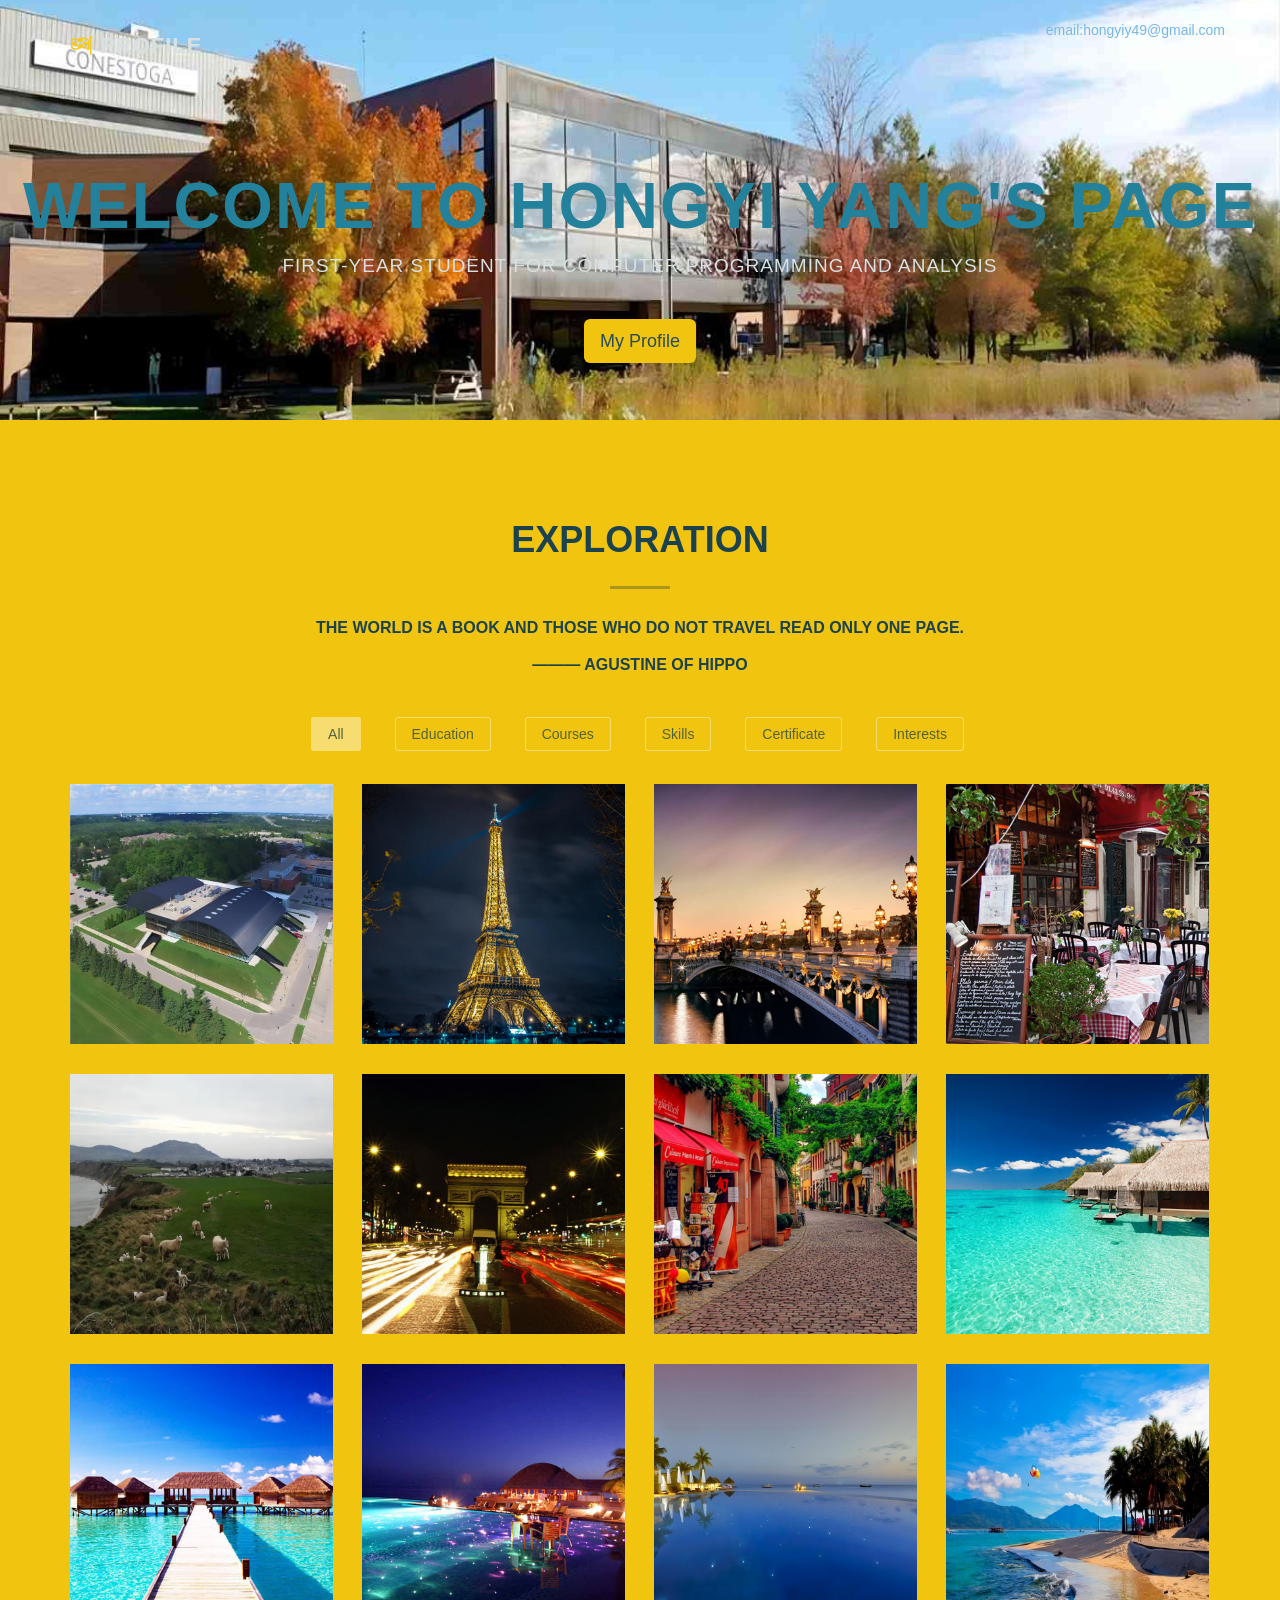
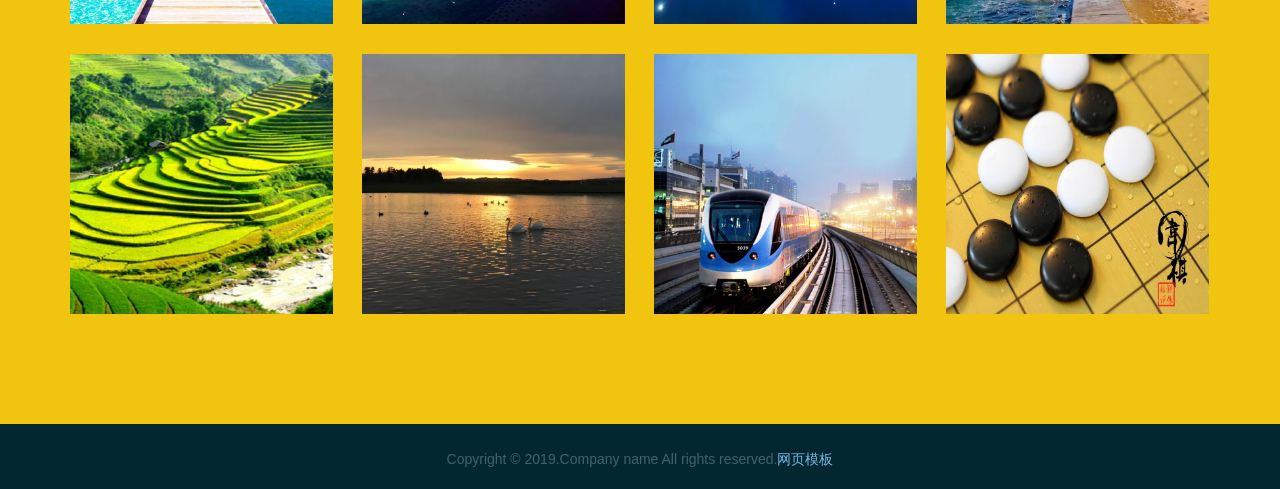
<file: index.html>
<!DOCTYPE html>
<html lang="en">
<head>
    <meta charset="utf-8" />
    <meta http-equiv="X-UA-Compatible" content="IE=edge" />
    <meta name="viewport" content="width=device-width, initial-scale=1" />
    <meta name="description" content="Free Responsive Html5 Templates">
    <meta name="author" content="">

    <title>Home</title>

    <!-- Bootstrap Core CSS -->
    <link href="css/bootstrap.min.css" rel="stylesheet">

    <!-- Custom CSS -->
    <link rel="stylesheet" href="css/style.css">
	<link rel="stylesheet" type="text/css" href="css/animate.min.css">
	
	<!-- Custom Fonts -->
    <link href="font-awesome/css/font-awesome.min.css" rel="stylesheet" type="text/css">
	
    <!-- HTML5 Shim and Respond.js IE8 support of HTML5 elements and media queries -->
    <!-- WARNING: Respond.js doesn't work if you view the page via file:// -->
    <!--[if lt IE 9]>
        <script src="js/html5shiv.js"></script>
        <script src="js/respond.min.js"></script>
    <![endif]-->
</head>
<body>
	<!-- /////////////////////////////////////////Navigation -->
    <nav id="menu" class="navbar navbar-default navbar-fixed-top">
		<div class="container"> 
			<!-- Brand and toggle get grouped for better mobile display -->
			<div class="navbar-header">
			  <button type="button" class="navbar-toggle collapsed" data-toggle="collapse" data-target="#bs-example-navbar-collapse-1"> <span class="sr-only">Toggle navigation</span> <span class="icon-bar"></span> <span class="icon-bar"></span> <span class="icon-bar"></span> </button>
			  <a class="navbar-brand" href="index.html"><i class="fa fa-flag-checkered fa-flip-horizontal"></i> Profile<strong></strong></a> 
			</div>
			<!-- Collect the nav links, forms, and other content for toggling -->
			<div class="collapse navbar-collapse" id="bs-example-navbar-collapse-1">
			  <ul class="nav navbar-nav navbar-right">
				<p><a href="index.html" class="page-scroll">email:hongyiy49@gmail.com</a></p>
				
			  </ul>
			</div>
			<!-- /.navbar-collapse --> 
		</div>
		<!-- /.container-fluid --> 
	</nav>
	<!-- Navigation -->

	<!-- /////////////////////////////////////////Header -->
	<header class="text-center" name="home">
		<div class="intro-text">
			<h1 class="wow fadeInDown">Welcome to <strong><span class="color">Hongyi Yang's PAGE</span></strong></h1>
			<p class="wow fadeInDown">First-year student for Computer Programming and Analysis</p>
			<a href="#" class="btn btn-default btn-lg page-scroll wow fadeInUp" data-wow-delay="200ms">My Profile</a> 
		</div>
	</header>
	<!-- Header -->
	
	<!-- /////////////////////////////////////////Content -->
	<div id="page-content" class="index-page">	
		<!-- ////////////Content Box 01 -->
		<section id="" class="box-content box-style text-center">
			<div class="container">
				<div class="row heading wow fadeInDown">
					<div class="col-lg-12">
						<h2><strong>EXPLORATION</strong></h2>
						<hr>
						<h3>The world is a book and those who do not travel read only one page. </h3>
							<h3>——— Agustine of Hippo</h3>					
					  <div class="clearfix"></div>
					  
					</div>
				</div>
				<div class="categories">
				  <ul class="cat">
					<li>
						<ol class="type list-inline">
							<li><a href="#" data-filter="*" class="active">All</a></li>
							<li><a href="#" data-filter=".dubai">Education</a></li>
							<li><a href="#" data-filter=".paris">Courses</a></li>
							<li><a href="#" data-filter=".maldives">Skills</a></li>
							<li><a href="#" data-filter=".guilin">Certificate</a></li>
							<li><a href="#" data-filter=".sapa">Interests</a></li>
							
						</ol>
					</li>
				  </ul>
				  <div class="clearfix"></div>
				</div>
				
				<div class="row">
				  <div class="portfolio-items">
					<div class="col-sm-6 col-md-3 col-lg-3 dubai">
						<div class="portfolio-item wow fadeInUp" data-wow-delay="200ms">
						  <div class="hover-bg"> <a href="#portfolioModal4" class="portfolio-link" data-toggle="modal">
							<div class="hover-text">
							  <h4>Education</h4>
							  <h3>Conestoga College</h3>
							  <h3>2021-2025</h3>
							  <h3>Advanced Diploma</h3>
							  
							  <div class="clearfix"></div>
							  <i class="fa fa-plus"></i> </div>
							<img src="images/31.jpg" class="img-responsive" alt="Project Title"> </a> </div>
						</div>
					  </div>
					<div class="col-sm-6 col-md-3 col-lg-3 paris">
					  <div class="portfolio-item wow fadeInUp" data-wow-delay="400ms">
						<div class="hover-bg"> <a href="#portfolioModal1" class="portfolio-link" data-toggle="modal">
						  <div class="hover-text">
							<h4>Course:</h4>
							   <p>Understanding Workplace Behaviours</p> 
							   <p>CDEV1520</p>    
							<div class="clearfix"></div>
							<i class="fa fa-plus"></i> </div>
						  <img src="images/01.jpg" class="img-responsive" alt="Project Title"> </a>
						</div>
					  </div>
					</div>
					<div class="col-sm-6 col-md-3 col-lg-3 paris">
					  <div class="portfolio-item wow fadeInUp" data-wow-delay="600ms">
						<div class="hover-bg"> <a href="#portfolioModal2" class="portfolio-link" data-toggle="modal">
						  <div class="hover-text">
							<h4>Course: </h4>
							<p>Programming Concepts I</p>
							<p>PROG1781</p>
						
							<div class="clearfix"></div>
							<i class="fa fa-plus"></i> </div>
						  <img src="images/02.jpg" class="img-responsive" alt="Project Title"> </a> </div>
					  </div>
					</div>
					<div class="col-sm-6 col-md-3 col-lg-3 paris">
						<div class="portfolio-item wow fadeInUp" data-wow-delay="800ms">
						  <div class="hover-bg"> <a href="#portfolioModal9" class="portfolio-link" data-toggle="modal">
							<div class="hover-text">
							  <h4>Course:</h4>
							  <p>Mathematics for Information Technology</p>
							  <p>MATH1920</p>							
							  
							  <div class="clearfix"></div>
							  <i class="fa fa-plus"></i> </div>
							<img src="images/09.jpg" class="img-responsive" alt="Project Title"> </a> </div>
						</div>
					  </div>
					  <div class="col-sm-6 col-md-3 col-lg-3 paris">
						<div class="portfolio-item wow fadeInUp" data-wow-delay="1000ms">
						  <div class="hover-bg"> <a href="#portfolioModal13" class="portfolio-link" data-toggle="modal">
							<div class="hover-text">
							  <h4>Course:</h4>
							  <p>Programming: Web Foundations</p>
							  <p>PROG1245</p>
							  
							  <div class="clearfix"></div>
							  <i class="fa fa-plus"></i> </div>
							<img src="images/23.jpg" class="img-responsive" alt="Project Title"> </a> </div>
						</div>
					  </div>
					  <div class="col-sm-6 col-md-3 col-lg-3 paris">
						<div class="portfolio-item wow fadeInUp" data-wow-delay="1200ms">
						  <div class="hover-bg"> <a href="#portfolioModal14" class="portfolio-link" data-toggle="modal">
							<div class="hover-text">
							  <h4>Course:</h4>
							  <p>User Experience</p>
							  <p>INFO1265</p>
							  
							  <div class="clearfix"></div>
							  <i class="fa fa-plus"></i> </div>
							<img src="images/14.jpg" class="img-responsive" alt="Project Title"> </a> </div>
						</div>
					  </div>
					  <div class="col-sm-6 col-md-3 col-lg-3 paris">
						<div class="portfolio-item wow fadeInUp" data-wow-delay="1400ms">
						  <div class="hover-bg"> <a href="#portfolioModal16" class="portfolio-link" data-toggle="modal">
							<div class="hover-text">
							  <h4>Course:</h4>
							  <p>Technology Infrastructure: Networking</p>
							  <p>INFO1380</p>
							  
							  <div class="clearfix"></div>
							  <i class="fa fa-plus"></i> </div>
							<img src="images/16.jpg" class="img-responsive" alt="Project Title"> </a> </div>
						</div>
					  </div>
					  <div class="col-sm-6 col-md-3 col-lg-3 maldives">
						<div class="portfolio-item wow fadeInUp" data-wow-delay="1600ms">
						  <div class="hover-bg"> <a href="#portfolioModal10" class="portfolio-link" data-toggle="modal">
							<div class="hover-text">
							  <h4>Skill:</h4>
							  <h2>HTML5</h2>							
							  
							  <div class="clearfix"></div>
							  <i class="fa fa-plus"></i> </div>
							<img src="images/10.jpg" class="img-responsive" alt="Project Title"> </a> </div>
						</div>
					  </div>
					  <div class="col-sm-6 col-md-3 col-lg-3 maldives">
						<div class="portfolio-item wow fadeInUp" data-wow-delay="1800ms">
						  <div class="hover-bg"> <a href="#portfolioModal11" class="portfolio-link" data-toggle="modal">
							<div class="hover-text">
							  <h4>Skill:</h4>
							  <h2>CSS</h2>
							  
							  <div class="clearfix"></div>
							  <i class="fa fa-plus"></i> </div>
							<img src="images/11.jpg" class="img-responsive" alt="Project Title"> </a> </div>
						</div>
					  </div>
					  <div class="col-sm-6 col-md-3 col-lg-3 maldives">
						<div class="portfolio-item wow fadeInUp" data-wow-delay="2000ms">
						  <div class="hover-bg"> <a href="#portfolioModal12" class="portfolio-link" data-toggle="modal">
							<div class="hover-text">
							  <h4>Skill:</h4>
							  <h2>C#</h2>
							  
							  <div class="clearfix"></div>
							  <i class="fa fa-plus"></i> </div>
							<img src="images/12.jpg" class="img-responsive" alt="Project Title"> </a> </div>
						</div>
					  </div>
					  
					  <!-- <div class="col-sm-6 col-md-3 col-lg-3 maldives">
						<div class="portfolio-item wow fadeInUp" data-wow-delay="3000ms">
						  <div class="hover-bg"> <a href="#portfolioModal15" class="portfolio-link" data-toggle="modal">
							<div class="hover-text">
							  <h4> Skill:</h4>
							  <h2>Unity 3D</h2>
							  
							  <div class="clearfix"></div>
							  <i class="fa fa-plus"></i> </div>
							<img src="images/15.jpg" class="img-responsive" alt="Project Title"> </a> </div>
						</div>
					  </div> -->
					  <div class="col-sm-6 col-md-3 col-lg-3 maldives">
						<div class="portfolio-item wow fadeInUp" data-wow-delay="2200ms">
						  <div class="hover-bg"> <a href="#portfolioModal15" class="portfolio-link" data-toggle="modal">
							<div class="hover-text">
							  <h4> Skill:</h4>
							  <h2>JavaScript</h2>
							  
							  <div class="clearfix"></div>
							  <i class="fa fa-plus"></i> </div>
							<img src="images/18.jpg" class="img-responsive" alt="Project Title"> </a> </div>
						</div>
					  </div>
					  <div class="col-sm-6 col-md-3 col-lg-3 maldives">
						<div class="portfolio-item wow fadeInUp" data-wow-delay="2400ms">
						  <div class="hover-bg"> <a href="#portfolioModal15" class="portfolio-link" data-toggle="modal">
							<div class="hover-text">
							  <h4> Skill:</h4>
							  <h2>MySQL</h2>
							  
							  <div class="clearfix"></div>
							  <i class="fa fa-plus"></i> </div>
							<img src="images/19.jpg" class="img-responsive" alt="Project Title"> </a> </div>
						</div>
					  </div>



					  <div class="col-sm-6 col-md-3 col-lg-3 guilin">
						<div class="portfolio-item wow fadeInUp" data-wow-delay="2600ms">
						  <div class="hover-bg"> <a href="#portfolioModal7" class="portfolio-link" data-toggle="modal">
							<div class="hover-text">
							  
							  <h4>National (China) Amateur Weiqi (Go) Certificate: Level 4</h4>
							  
							  <div class="clearfix"></div>
							  <i class="fa fa-plus"></i> </div>
							<img src="images/07.jpg" class="img-responsive" alt="Project Title"> </a> </div>
						</div>
					  </div>			
				
					<div class="col-sm-6 col-md-3 col-lg-3 sapa">
					  <div class="portfolio-item wow fadeInUp" data-wow-delay="2800ms">
						<div class="hover-bg"> <a href="#portfolioModal5" class="portfolio-link" data-toggle="modal">
						  <div class="hover-text">
							<h4>Interest:</h4>
							<h4>Swimming</h4>
							
							<div class="clearfix"></div>
							<i class="fa fa-plus"></i> </div>
						  <img src="images/24.jpg" class="img-responsive" alt="Project Title"> </a> </div>
					  </div>
					</div>
					<div class="col-sm-6 col-md-3 col-lg-3 sapa">
					  <div class="portfolio-item wow fadeInUp" data-wow-delay="3000ms">
						<div class="hover-bg"> <a href="#portfolioModal6" class="portfolio-link" data-toggle="modal">
						  <div class="hover-text">
							<h4>Interest:</h4>
							<h4>Unity 3D</h4>
							
							<div class="clearfix"></div>
							<i class="fa fa-plus"></i> </div>
						  <img src="images/06.jpg" class="img-responsive" alt="Project Title"> </a> </div>
					  </div>
					</div>
					
					<div class="col-sm-6 col-md-3 col-lg-3 sapa">
					  <div class="portfolio-item wow fadeInUp" data-wow-delay="3200ms">
						<div class="hover-bg"> <a href="#portfolioModal8" class="portfolio-link" data-toggle="modal">
						  <div class="hover-text">
							<h4>Interest:</h4>
							<h4>Go(Weiqi)</h4>
							
							<div class="clearfix"></div>
							<i class="fa fa-plus"></i> </div>
						  <img src="images/21.jpg" class="img-responsive" alt="Project Title"> </a> </div>
					  </div>
					</div>
					
					
					
				  </div>
				</div>
			</div>
		</section>
		
	</div>
	
	<!-- /////////////////////////////////////////Footer -->
	<footer>
		<div id="footer">
			<div class="container">
				<p>Copyright &copy; 2019.Company name All rights reserved.<a target="_blank" href="http://sc.chinaz.com/moban/">&#x7F51;&#x9875;&#x6A21;&#x677F;</a></p>
			</div>
		</div>
	</footer>
	<!-- Footer -->
	
	<!-- Portfolio Modals --> 
<!-- Use the modals below to showcase details about your portfolio projects! --> 


	
<!-- jQuery (necessary for Bootstrap's JavaScript plugins) --> 
<script type="text/javascript" src="js/jquery-2.1.1.js"></script> 
<!-- Include all compiled plugins (below), or include individual files as needed --> 
<script type="text/javascript" src="js/bootstrap.min.js"></script> 
<script type="text/javascript" src="js/SmoothScroll.js"></script> 
<script type="text/javascript" src="js/wow.min.js"></script> 
<script type="text/javascript" src="js/jquery.isotope.js"></script> 
<script type="text/javascript" src="js/main.js"></script>

</body>
</html>
</file>
<file: css/style.css>
@import url(http://fonts.googleapis.com/css?family=Rock+Salt);
 @import url(http://fonts.googleapis.com/css?family=Dancing+Script);
 /* ---------------------------------------------------------------------------- */
/* ------------------------------------Html-Body------------------------------- */
/* ---------------------------------------------------------------------------- */
html, body {width:100%; padding:0; margin:0;}
body {color: #1c424d;font-family: "Roboto Slab","Helvetica Neue",Helvetica,Arial,sans-serif;}

/* ---------------------------------------------------------------------------- */
/* ---------------------------------------------------------------------------- */
/* ---------------------------------------------------------------------------- */
html { -webkit-text-size-adjust: none;}
.video embed,.video object,.video iframe { width: 100%;  height: auto;}
img{max-width:100%;	height: auto;width: auto\9; /* ie8 */}

a {color: #79b6e4;-webkit-transition: all .2s ease-in-out;-moz-transition: all .2s ease-in-out;transition: all .2s ease-in-out;}
a:hover, a:focus {
	text-decoration: none;
	color: #f1c40f;
}

h1 {font-weight: 700;}
h1 strong {font-weight: 900;}
h2 {font-size: 36px;margin: 0;}
h3 {font-size: 16px;font-weight: 700;}
h5 {text-transform: uppercase;font-weight: 700;line-height: 20px;}

h1,
h2,
h3,
h4,
h5,
h6 {text-transform: uppercase;font-family: Montserrat,"Helvetica Neue",Helvetica,Arial,sans-serif;font-weight: 700;}

ul, ol {list-style: none;}

input:not([type]), input[type="color"], input[type="email"], input[type="number"], input[type="password"], input[type="tel"], input[type="url"], input[type="text"], input[type="search"], textarea, .form-control, select {
    border-radius: 0 0 0 0;
    box-shadow: none;
    color: #333;
    display: block;
    font-size: 15px;
    font-weight: normal;
    height: 40px;
    line-height: 1.2;
    margin: 10px 0;
    outline: medium none;
    padding: 7px 10px 4px;
    transition: border-color 0.2s ease-in-out 0s, color 0.2s ease-in-out 0s;
    width: 100%;
	background-color: transparent;
    border: 2px solid #444444;
}

.img-centered {margin: 0 auto;}
.tlinks{text-indent:-9999px;height:0;line-height:0;font-size:0;overflow:hidden;}
.clear{content: "\0020"; display: block; height: 0; clear: both; visibility: hidden; }
.clearfix:after, .clearfix:before{clear: both; content: '\0020'; display: block; visibility: hidden; width: 0; height: 0;}

/* --Line-- */
hr {height: 3px;width: 60px;position: relative;background: #626a29;border: 0;margin-bottom: 30px;}


/* ---------------------------------------------------------------------------- */
/* ---------------------------------Header+Nav--------------------------------- */
/* ---------------------------------------------------------------------------- */
#menu {padding: 20px;transition: all 0.8s;}
#menu.navbar-default {background-color: rgba(248, 248, 248, 0);border: none;}
#menu a.navbar-brand {text-transform: uppercase;font-size: 22px;color: #d9e0e2;font-weight: 700;letter-spacing: 1px;}
#menu a.navbar-brand i.fa {color: #f3ca27;}
#menu.navbar-default .navbar-nav > li > a {text-transform: uppercase;color: #d9e0e2;font-size: 12px;letter-spacing: 1px;}
#menu.navbar-default .navbar-nav > li > a:hover {color: #f3ca27;}
.on {background-color: #032731 !important;padding: 0 !important;}

.navbar-default .navbar-nav > .active > a, 
.navbar-default .navbar-nav > .active > a:hover, 
.navbar-default .navbar-nav > .active > a:focus {color: #f3ca27 !important;background-color: transparent;}
.navbar-toggle {border-radius: 0;}

.navbar-default .navbar-toggle:hover, 
.navbar-default .navbar-toggle:focus {background-color: #f3ca27;border: none;}
.navbar-default .navbar-toggle:hover>.icon-bar {background-color: #FFF;}

/* Home Style */
header {background: url(../images/25.jpg) no-repeat center center;background-size: cover;color: #d9e0e2;position: relative;height: 420px;}
header p {color: #d9e0e2;font-size: 19px;margin-bottom: 40px;text-transform: uppercase;letter-spacing: 1px;}
.intro-text {position: relative;padding-top: 150px;padding-right: 0;padding-left: 0;padding-bottom: 50px;}
.intro-text h1 {font-size: 65px;text-transform: uppercase;color: #23819b;letter-spacing: 2px;}	

/* ---------------------------------------------------------------------------- */
/* -------------------------------------Content-------------------------------- */
/* ---------------------------------------------------------------------------- */
#page-content{}
#page-content.index-page {}

/* ---HomePage--- */
.box-content,
article {padding: 100px 0;}
.heading{padding: 20px 0 30px;}
.heading h2{font-weight: 400;margin-bottom: 26px;}

.box-content.box-style {}
.box-content.box-style{padding: 80px 0;background: #F1C40F;}
.box-content.box-style i.fa {font-size: 30px;padding: 5px;color: #f1c40f;}
.box-content.box-style hr {background: #a9971c;}

/* ---------------------------------------------------------------------------- */
/* ------------------------------Welcome(box-1)------------------------------- */
/* ---------------------------------------------------------------------------- */

.categories {padding-bottom: 30px;text-align: center;}

ul.cat{margin: 0;padding: 0;}
ul.cat li {display: inline-block;}
ol.type li {margin: 10px 0 10px 20px;}
ol.type li:first-child {margin-left: 0;}
ol.type li a {color: #51633d;border: 1px solid #f7dc6f;padding: 8px 16px;border-radius: 3px;}
ol.type li a.active {background: #f7dc6f;}
ol.type li a:hover {background: #f7dc6f;}

.isotope-item {z-index: 2}
.isotope-hidden.isotope-item {z-index: 1}
.isotope, .isotope .isotope-item {-webkit-transition-duration: 0.8s;-moz-transition-duration: 0.8s;transition-duration: 0.8s;}
.isotope-item {margin-right: -1px;-webkit-backface-visibility: hidden;backface-visibility: hidden;}
.isotope {-webkit-backface-visibility: hidden;backface-visibility: hidden;-webkit-transition-property: height, width;-moz-transition-property: height, width;transition-property: height, width;}
.isotope .isotope-item {-webkit-backface-visibility: hidden;backface-visibility: hidden;-webkit-transition-property: -webkit-transform, opacity;-moz-transition-property: -moz-transform, opacity;transition-property: transform, opacity;}


.hover-bg .hover-text {position: absolute;text-align: center;margin: 0 auto;color: #c0cbce;background: rgba(3, 46, 58, 0.8);padding: 25% 0;height: 100%;width: 100%;opacity: 0;transition: all 0.5s;}
.hover-bg .hover-text>h4 {opacity: 0;-webkit-transform: translateY(100%);transform: translateY(100%);transition: all 0.3s;font-size: 20px;}
.hover-bg:hover .hover-text>h4 {opacity: 1;-webkit-backface-visibility: hidden;-webkit-transform: translateY(0);transform: translateY(0);}
.hover-bg .hover-text>i {opacity: 0;-webkit-transform: translateY(0);transform: translateY(0);transition: all 0.3s;}
.hover-bg:hover .hover-text>i {opacity: 1;-webkit-backface-visibility: hidden;-webkit-transform: translateY(100%);transform: translateY(100%);}
.hover-bg:hover .hover-text {opacity: 1;}
.portfolio-modal .modal-content {padding: 100px 0;min-height: 100%;border: 0;border-radius: 0;text-align: center;background-clip: border-box;-webkit-box-shadow: none;box-shadow: none;background: #f1c40f;}
.portfolio-item {margin-bottom: 30px;}
.portfolio-item .hover-bg {height: 260px;overflow: hidden;position: relative;}
.portfolio-modal .modal-content h2 {margin-bottom: 15px;font-size: 2.5em;}
.portfolio-modal .modal-content p {margin-bottom: 30px;}
.portfolio-modal .modal-content p.item-intro {margin: 10px 0 30px;font-size: 14px;font-style: italic;}
.portfolio-modal .modal-content ul.list-inline {margin-top: 0;margin-bottom: 30px;}
.portfolio-modal .modal-content img {margin-bottom: 30px;}
.portfolio-modal .close-modal {position: absolute;top: 25px;right: 25px;width: 75px;height: 75px;background-color: transparent;cursor: pointer;}
.portfolio-modal .close-modal:hover {opacity: .3;}
.portfolio-modal .close-modal .lr {z-index: 1051;width: 1px;height: 75px;margin-left: 35px;background-color: #222;-webkit-transform: rotate(45deg);-ms-transform: rotate(45deg);transform: rotate(45deg);}
.portfolio-modal .close-modal .lr .rl {z-index: 1052;width: 1px;height: 75px;background-color: #222;-webkit-transform: rotate(90deg);-ms-transform: rotate(90deg);transform: rotate(90deg);}
.portfolio-modal .btn-primary {color: #a7b6ba;background-color: #1d434e;border-color: #1d434e;}
.portfolio-modal .btn-primary:hover, 
.portfolio-modal .btn-primary:focus, 
.portfolio-modal .btn-primary.focus, 
.portfolio-modal .btn-primary:active, 
.portfolio-modal .btn-primary.active {color: #a7b6ba;background-color: #032e3a;border-color: #032e3a;}

/* ----------------- */
/* ---MainContent--- */
#main-content {background: #fff;}

article{padding: 70px 0 70px;}
article:after, article:before{clear: both; content: '\0020'; display: block; visibility: hidden; width: 0; height: 0;}
article img{max-height: 400px;width: 100%; border: none;}
article .art-header{}
article .art-content{padding: 40px ;}
article .art-content blockquote {border-left: 3px solid #1c7791;font-size: 18px;margin: 0 50px;font-style: italic;color: #666;padding-left: 20px;}
article .art-content ol {float: left;text-align: justify;margin: 10px 50px;font-size: 16px;list-style-type: circle;}

article .entry-title {margin: 0 0 20px;text-align: center;}
article  h1.entry-title{line-height: 1.2;font-size: 38px;}
article h2{line-height: 1.1;font-size: 20px;margin: 0;}
article .info a{ color: #BE0A0A;}
article .info a:hover{ text-decoration: underline;}
/* ---------------------------------------------------------------------------- */
/* -------------------------------------Footer--------------------------------- */
/* ---------------------------------------------------------------------------- */
#footer {background: #032731;padding: 15px 0 10px 0;color: #42626b;text-align: center;}
#footer p {margin-top: 10px;}

/* ---------------------------------------------------------------------------- */
/* ------------------------------------Button---------------------------------- */
/* ---------------------------------------------------------------------------- */
.btn:active,
.btn.active {background-image: none;outline: 0;-webkit-box-shadow: none;box-shadow: none;}

a:focus, 
.btn:focus, 
.btn:active:focus, 
.btn.active:focus, 
.btn.focus, 
.btn:active.focus, 
.btn.active.focus {outline: none;outline-offset: none;}

.btn-default {color: #294d57;font-family: 'Open Sans', sans-serif;background-color: #f1c40f;border: 0;margin: 0 8px;font-size: 18px;transition: all 0.5s;}
.btn-default:hover, 
.btn-default:focus, 
.btn-default.focus, 
.btn-default:active, 
.btn-default.active {background-color: #c1a618;}

/* ---------------------------------------------------------------------------- */
/* -------------------------------------Contact-------------------------------- */
/* ---------------------------------------------------------------------------- */
#contact_form {padding:25px;}

#ff label {cursor:pointer;margin:px 0;display:block;font-weight:bold;}
#ff input {display:block;width:100%;color:#000;padding:10px;margin: 5px 0 25px 0;}
#ff textarea {display:block;width:100%;height:180px;background-color:#fff; color:#000;padding:10px;margin: 5px 0 25px 0;}

#ff .sendButton {border: none;cursor:pointer;background-color: #000;-webkit-border-radius:3px;-moz-border-radius:3px;border-radius:3px;;width:100px;color:#ffffff;}
#ff .sendButton:hover {background-color: #333;}

/* ---------------------------------------------------------------------------- */
/* --------------------------------Google-Map---------------------------------- */
/* ---------------------------------------------------------------------------- */
.maps iframe{
    pointer-events: none;
}

/* ---------------------------------------------------------------------------- */
/* --------------------------------Responsive---------------------------------- */
/* ---------------------------------------------------------------------------- */
@media (max-width: 768px) {
	.content {
		padding: 40% 0 0;
	}
	header p {font-size: 15px;margin-bottom: 30px;}
.intro-text {position: relative;padding-top: 120px;padding-bottom: 40px;}
.intro-text h1 {font-size: 45px;}	
}

@media (max-width: 603px) {
	#menu.navbar-default {
		background-color: rgba(0, 0, 0, 0.7);
	}
	.hover-bg .hover-text {
		padding: 12% 10%;
	}
}

@media (max-width: 360px) {
	.hover-bg .hover-text {
		padding: 22% 10%;
	}
}
</file>
